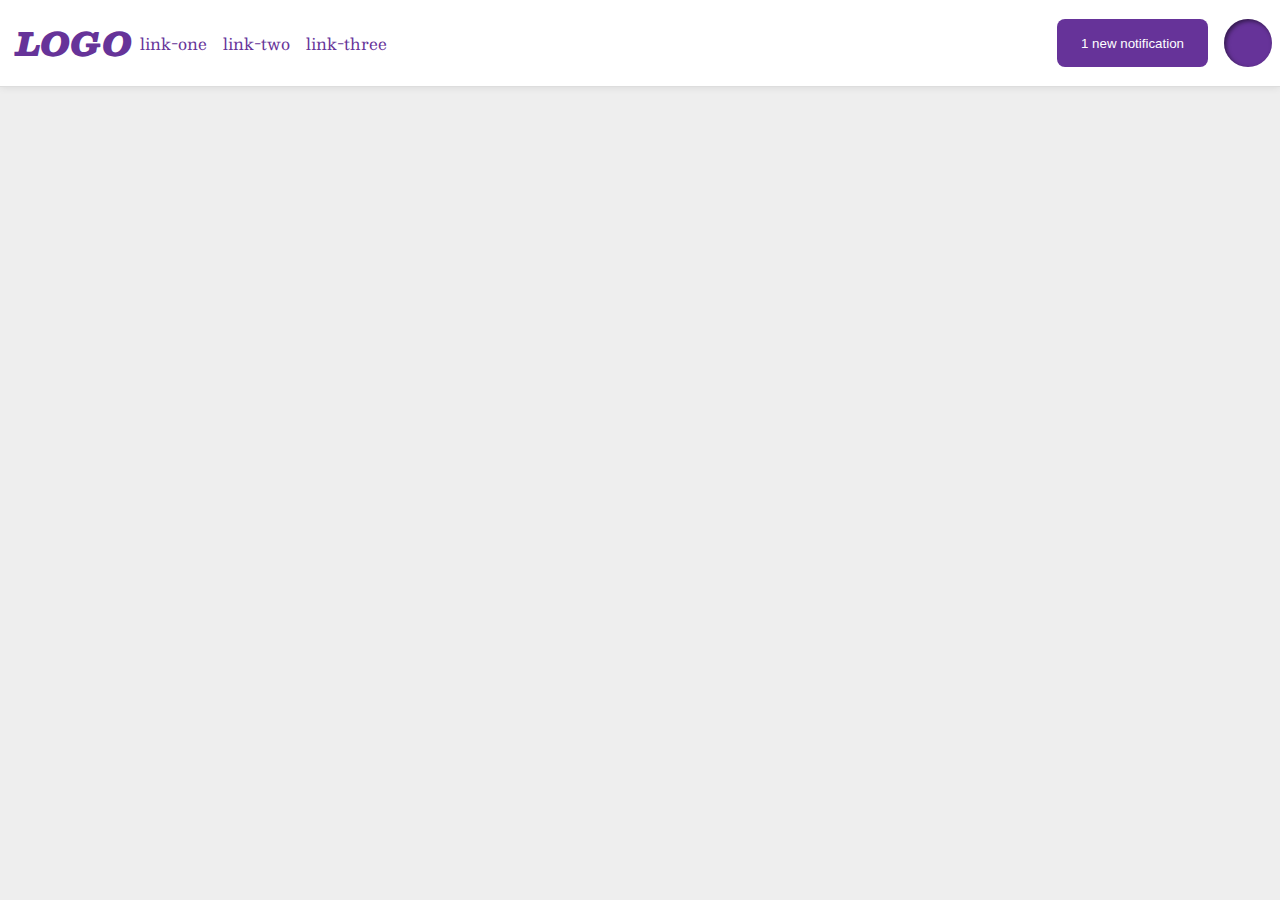
<file: flex/03-flex-header-2/index.html>
<!DOCTYPE html>
<html lang="en">
  <head>
    <meta charset="UTF-8">
    <meta http-equiv="X-UA-Compatible" content="IE=edge">
    <meta name="viewport" content="width=device-width, initial-scale=1.0">
    <title>Flex Header 2</title>
    <link rel="stylesheet" href="style.css">
  </head>
  <body>
    <div class="header">
      <div class="logo">
        LOGO
      </div>
      <div class="links-container">
      <ul class="links">
        <li><a href="google.com">link-one</a></li>
        <li><a href="google.com">link-two</a></li>
        <li><a href="google.com">link-three</a></li>
      </ul>
      </div>
      <div class="push">
      <button class="notifications">
        1 new notification
      </button>
      <div class="profile-image"></div>
    </div>
    </div>
  </body>
</html>
</file>
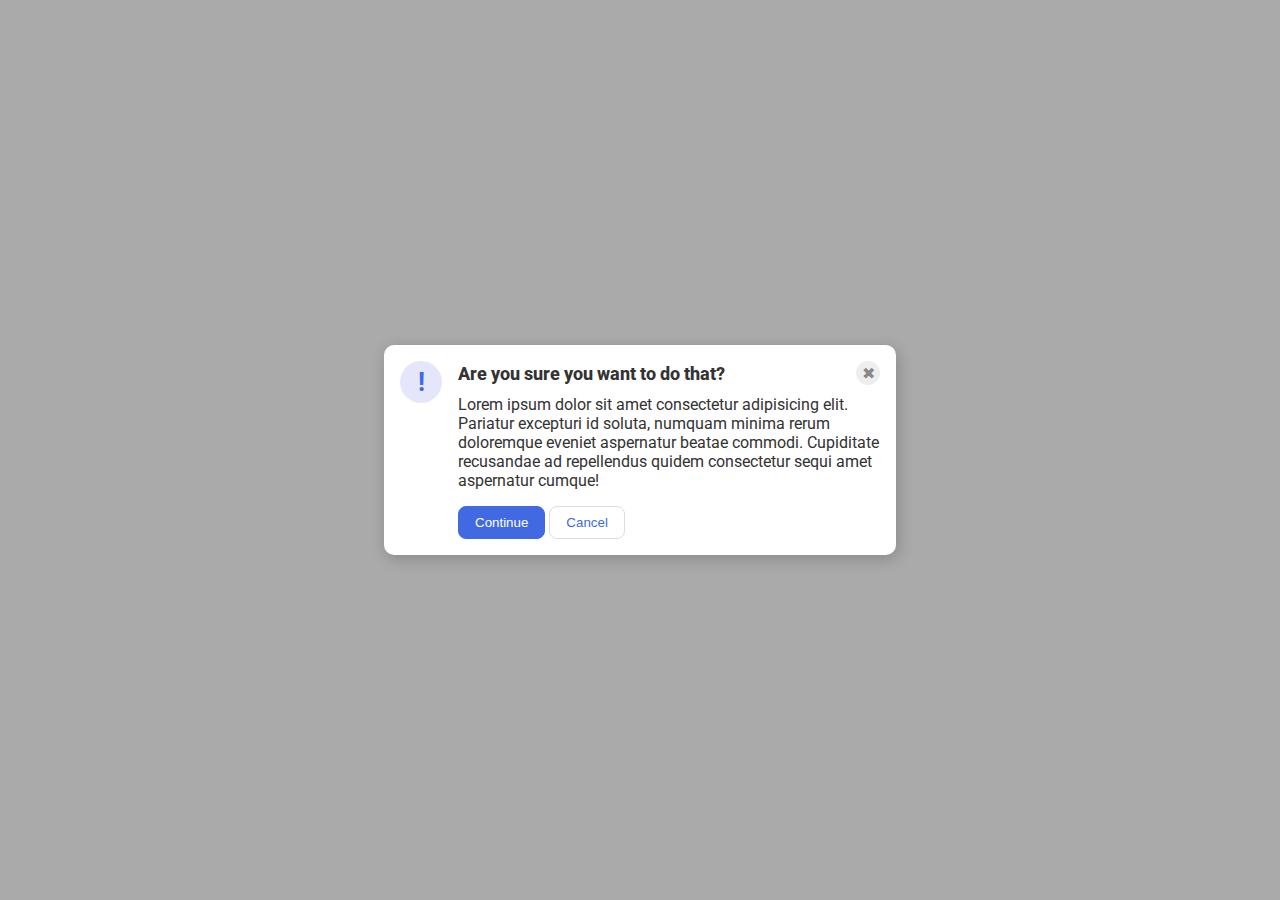
<file: flex/05-flex-modal/index.html>
<!DOCTYPE html>
<html lang="en">
  <head>
    <meta charset="UTF-8">
    <meta http-equiv="X-UA-Compatible" content="IE=edge">
    <meta name="viewport" content="width=device-width, initial-scale=1.0">
    <link rel="stylesheet" href="style.css">
    <title>Modal</title>
  </head>
  <body>
    <div class="modal">
      <div class="icon">!</div>
      <div class="container">
        <div class="header">Are you sure you want to do that?
          <div class="close-button">✖</div>
        </div>
        <div class="text">Lorem ipsum dolor sit amet consectetur adipisicing elit. Pariatur excepturi id soluta, numquam minima rerum doloremque eveniet aspernatur beatae commodi. Cupiditate recusandae ad repellendus quidem consectetur sequi amet aspernatur cumque!</div>
        <button class="continue">Continue</button>
        <button class="cancel">Cancel</button>
      </div>
    </div>
  </body>
</html>
</file>
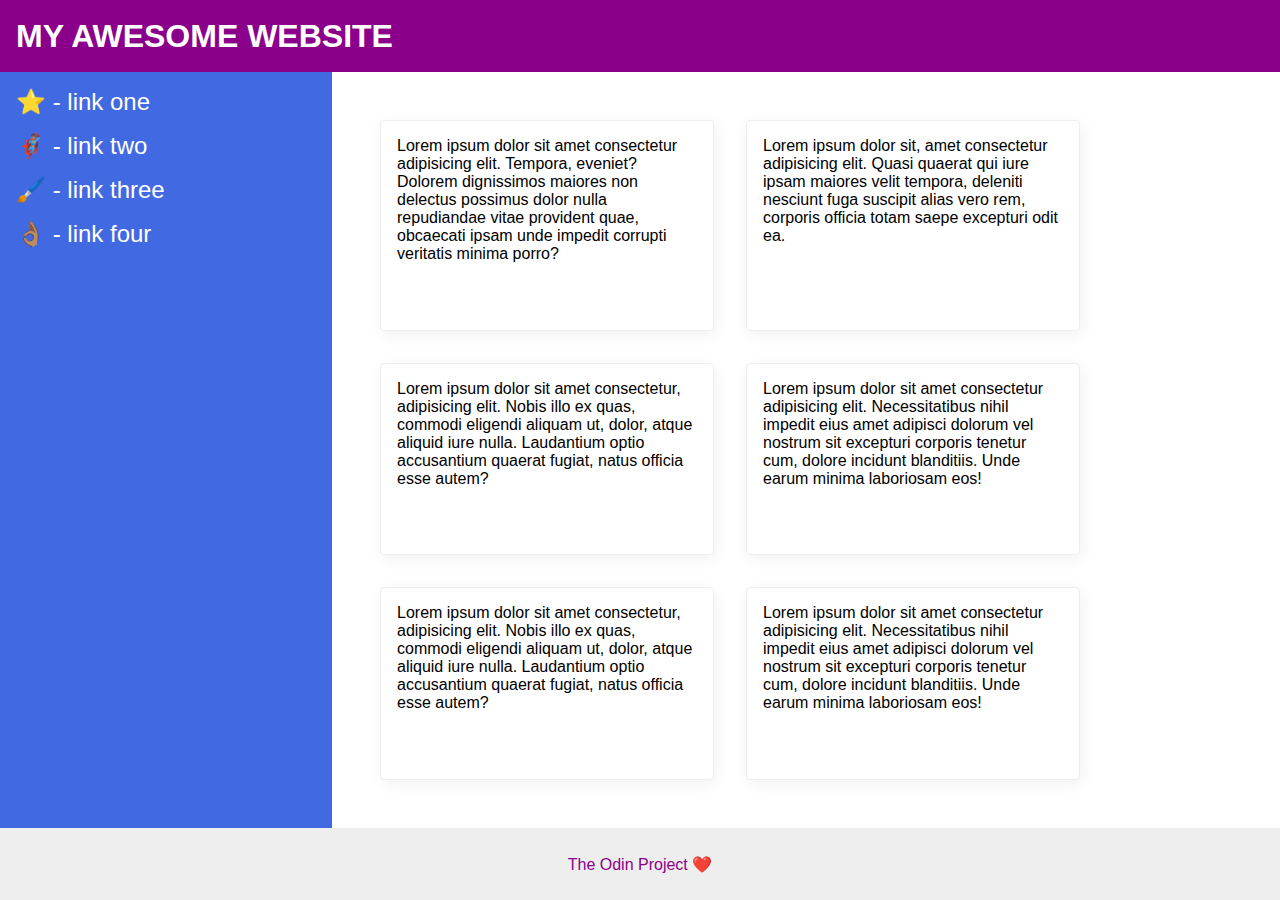
<file: flex/07-flex-layout-2/index.html>
<!DOCTYPE html>
<html lang="en">
  <head>
    <meta charset="UTF-8">
    <meta http-equiv="X-UA-Compatible" content="IE=edge">
    <meta name="viewport" content="width=device-width, initial-scale=1.0">
    <title>The Holy Grail</title>
    <link rel="stylesheet" href="style.css">
  </head>
  <body>
    <div class="header">
      MY AWESOME WEBSITE
    </div>
  <div class="body">
    <div class="sidebar">
      <ul>
        <li><a href="#">⭐ - link one</a></li>
        <li><a href="#">🦸🏽‍♂️ - link two</a></li>
        <li><a href="#">🖌️ - link three</a></li>
        <li><a href="#">👌🏽 - link four</a></li>
      </ul>
    </div>
    <div class="container">
      <div class="card">Lorem ipsum dolor sit amet consectetur adipisicing elit. Tempora, eveniet? Dolorem dignissimos maiores non delectus possimus dolor nulla repudiandae vitae provident quae, obcaecati ipsam unde impedit corrupti veritatis minima porro?</div>
      <div class="card">Lorem ipsum dolor sit, amet consectetur adipisicing elit. Quasi quaerat qui iure ipsam maiores velit tempora, deleniti nesciunt fuga suscipit alias vero rem, corporis officia totam saepe excepturi odit ea.</div>
      <div class="card">Lorem ipsum dolor sit amet consectetur, adipisicing elit. Nobis illo ex quas, commodi eligendi aliquam ut, dolor, atque aliquid iure nulla. Laudantium optio accusantium quaerat fugiat, natus officia esse autem?</div>
      <div class="card">Lorem ipsum dolor sit amet consectetur adipisicing elit. Necessitatibus nihil impedit eius amet adipisci dolorum vel nostrum sit excepturi corporis tenetur cum, dolore incidunt blanditiis. Unde earum minima laboriosam eos!</div>
      <div class="card">Lorem ipsum dolor sit amet consectetur, adipisicing elit. Nobis illo ex quas, commodi eligendi aliquam ut, dolor, atque aliquid iure nulla. Laudantium optio accusantium quaerat fugiat, natus officia esse autem?</div>
      <div class="card">Lorem ipsum dolor sit amet consectetur adipisicing elit. Necessitatibus nihil impedit eius amet adipisci dolorum vel nostrum sit excepturi corporis tenetur cum, dolore incidunt blanditiis. Unde earum minima laboriosam eos!</div>
    </div>
  </div>
    <div class="footer">
      The Odin Project ❤️
    </div>
  </body>
</html>
</file>
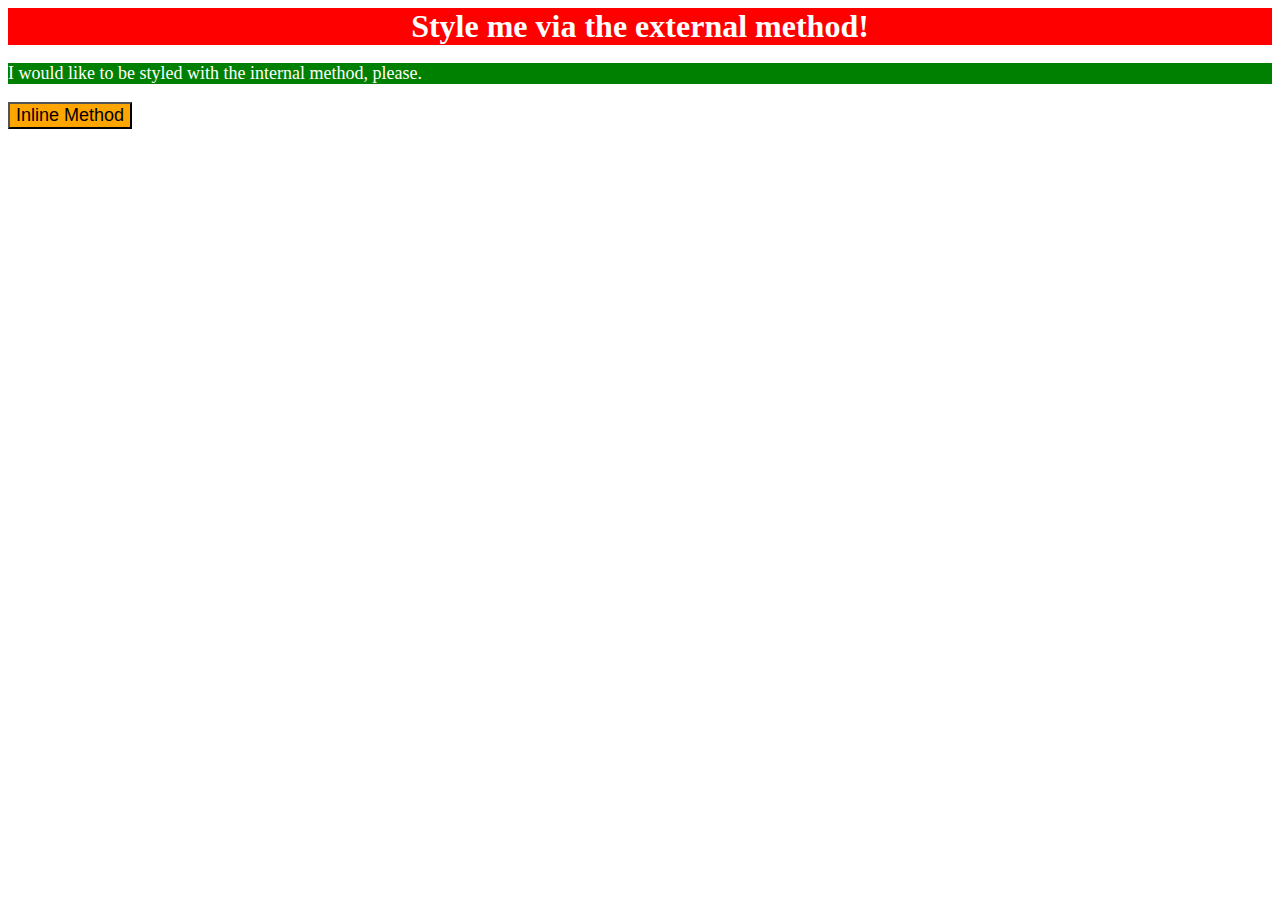
<file: foundations/01-css-methods/index.html>
<!DOCTYPE html>
<html lang="en">
  <head>
    <meta charset="UTF-8">
    <meta http-equiv="X-UA-Compatible" content="IE=edge">
    <meta name="viewport" content="width=device-width, initial-scale=1.0">
    <link rel="stylesheet" href="styles.css">
    <title>Methods for Adding CSS</title>
    <style>
      p {
        background-color: green;
        color: white;
        font-size: 18px;
      }
    </style>
  </head>
  <body>
    <div>Style me via the external method!</div>
    <p>I would like to be styled with the internal method, please.</p>
    <button style="background-color: orange; font-size: 18px;">Inline Method</button>
  </body>
</html>
</file>
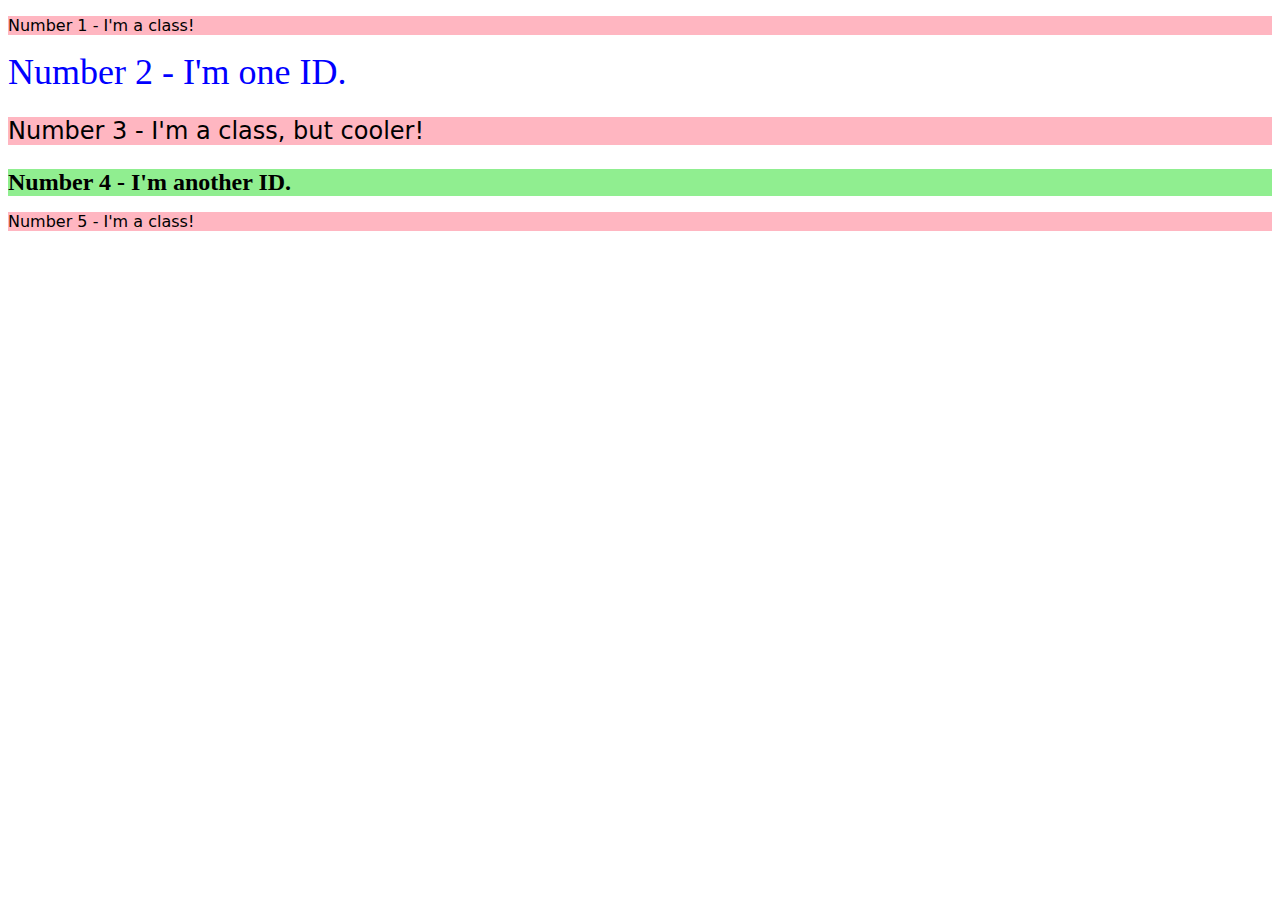
<file: foundations/02-class-id-selectors/index.html>
<!DOCTYPE html>
<html lang="en">
  <head>
    <meta charset="UTF-8">
    <meta http-equiv="X-UA-Compatible" content="IE=edge">
    <meta name="viewport" content="width=device-width, initial-scale=1.0">
    <title>Class and ID Selectors</title>
    <link rel="stylesheet" href="style.css">
  </head>
  <body>
    <p class="odd">Number 1 - I'm a class!</p>
    <div id="second">Number 2 - I'm one ID.</div>
    <p class="odd  oddly-cool" >Number 3 - I'm a class, but cooler!</p>
    <div id="fourth">Number 4 - I'm another ID.</div>
    <p class="odd">Number 5 - I'm a class!</p>
  </body>
</html>
</file>
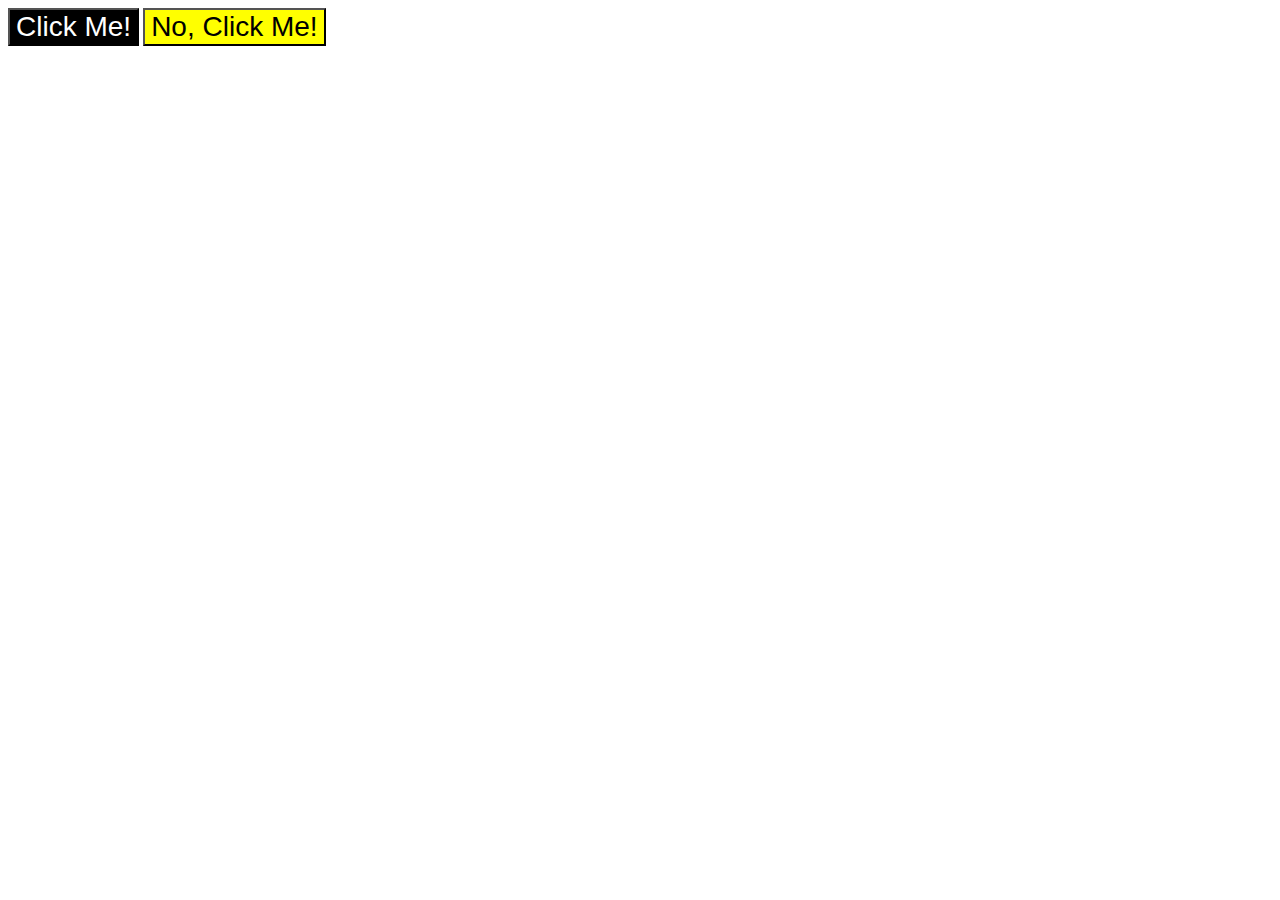
<file: foundations/03-grouping-selectors/index.html>
<!DOCTYPE html>
<html lang="en">
  <head>
    <meta charset="UTF-8">
    <meta http-equiv="X-UA-Compatible" content="IE=edge">
    <meta name="viewport" content="width=device-width, initial-scale=1.0">
    <title>Grouping Selectors</title>
    <link rel="stylesheet" href="style.css">
  </head>
  <body>
    <button class="button1">Click Me!</button>
    <button class="button2">No, Click Me!</button>
  </body>
</html>
</file>
<file: flex/03-flex-header-2/style.css>
/* this is some magical font-importing.  
you'll learn about it later. */
@import url('https://fonts.googleapis.com/css2?family=Besley:ital,wght@0,400;1,900&display=swap');

body {
  margin: 0;
  background: #eee;
  font-family: Besley, serif;
}

.header {
  background: white;
  border-bottom: 1px solid #ddd;
  box-shadow: 0 0 8px rgba(0,0,0,.1);
  display: flex;
  align-items: center;
  padding: 8px;
}

.profile-image {
  background: rebeccapurple;
  box-shadow: inset 2px 2px 4px rgba(0,0,0,.5);
  border-radius: 50%;
  width: 48px;
  height:  48px;
}

.logo {
  color: rebeccapurple;
  font-size: 32px;
  font-weight: 900;
  font-style: italic;
  padding: 8px;
}

.links-container {
  display: flex;
  flex-direction: row;
}

.push {
  display: flex;
  margin-left: auto;
  gap: 16px;
}

button {
  border: none;
  border-radius: 8px;
  background: rebeccapurple;
  color: white;
  padding: 8px 24px;
}

a {
  /* this removes the line under our links */
  text-decoration: none;
  color: rebeccapurple;
}

ul {
  list-style-type: none;
  display: flex;
  margin: 0;
  padding: 0;
  gap: 16px;
}
</file>
<file: flex/05-flex-modal/style.css>
@import url('https://fonts.googleapis.com/css2?family=Roboto:wght@400;700&display=swap');

html, body {
  height: 100%;
}

body {
  font-family: Roboto, sans-serif;
  margin: 0;
  background: #aaa;
  color: #333;
  /* I'll give you this one for free lol */
  display: flex;
  align-items: center;
  justify-content: center;
}

.modal {
  background: white;
  width: 480px;
  border-radius: 10px;
  box-shadow: 2px 4px 16px rgba(0,0,0,.2);
}

.icon {
  color: royalblue;
  font-size: 26px;
  font-weight: 700;
  background: lavender;
  width: 42px;
  height: 42px;
  border-radius: 50%;
  display: flex;
  align-items: center;
  justify-content: center;
}

.close-button {
  background: #eee;
  border-radius: 50%;
  color: #888;
  font-weight: 400;
  font-size: 16px;
  height: 24px;
  width: 24px;
  display: flex;
  align-items: center;
  justify-content: center;
}

button {
  padding: 8px 16px;
  border-radius: 8px;
}

button.continue {
  background: royalblue;
  border: 1px solid royalblue;
  color: white;
}

button.cancel {
  background: white;
  border: 1px solid #ddd;
  color: royalblue;
}

.modal {
  display: flex;
  gap: 16px;
  padding: 16px;
}

.icon {
  flex-shrink: 0;
}

.header {
  display: flex;
  align-items: center;
  justify-content: space-between;
  font-size: 18px;
  font-weight: 800;
  margin-bottom: 10px;
}

.text {
  margin-bottom: 16px;
}
</file>
<file: flex/07-flex-layout-2/style.css>
body {
  font-family: -apple-system, BlinkMacSystemFont, 'Segoe UI', Roboto, Oxygen, Ubuntu, Cantarell, 'Open Sans', 'Helvetica Neue', sans-serif;
  margin: 0;
  min-height: 100vh;
}

.header {
  height: 72px;
  background: darkmagenta;
  color: white;
}

.footer {
  height: 72px;
  background: #eee;
  color: darkmagenta;
}

.sidebar {
  width: 300px;
  background: royalblue;
}

.card {
  border: 1px solid #eee;
  box-shadow: 2px 4px 16px rgba(0,0,0,.06);
  border-radius: 4px;
}


body {
  display: flex;
  flex-direction: column;
}


.header {
display: flex;
align-items: center;
padding:  0 16px;
font-size: 32px;
font-weight: 900;
}

.body {
  flex: 1;
  display: flex;
}

.sidebar {
  flex-shrink: 0;
  padding: 16px;
}

ul {
  list-style-type: none;
  margin: 0;
  padding: 0;
}

li {
  margin-bottom: 16px;
}

a {
  color: white;
  text-decoration: none;
  font-size: 24px;
}

.container {
  padding: 32px;
  display: flex;
  flex-wrap: wrap;
}

.card {
  padding: 16px;
  margin: 16px;
  width: 300px;
}

.footer {
  display: flex;
  align-items: center;
  justify-content: center;
}
</file>
<file: foundations/01-css-methods/styles.css>
div {
    background-color: red;
    color: white;
    font-size: 32px;
    text-align: center;
    font-weight: bold;
}
</file>
<file: foundations/02-class-id-selectors/style.css>
.odd {
    background-color: lightpink;
    font-family: Verdana, DejaVu Sans, sans-serif;
}

.oddly-cool {
    font-size: 24px;
}

#second {
    color: blue;
    font-size: 36px;
}

#fourth {
    background-color: lightgreen;
    font-size: 24px;
    font-weight: bold;
}
</file>
<file: foundations/03-grouping-selectors/style.css>
.button1,
.button2 {
    font-size: 28px;
    font-family: Helvetica, 'Times New Roman', sans-serif;
}

.button1 {
    background-color: black;
    color: white;
}

.button2 {
    background-color: yellow;
}
</file>
